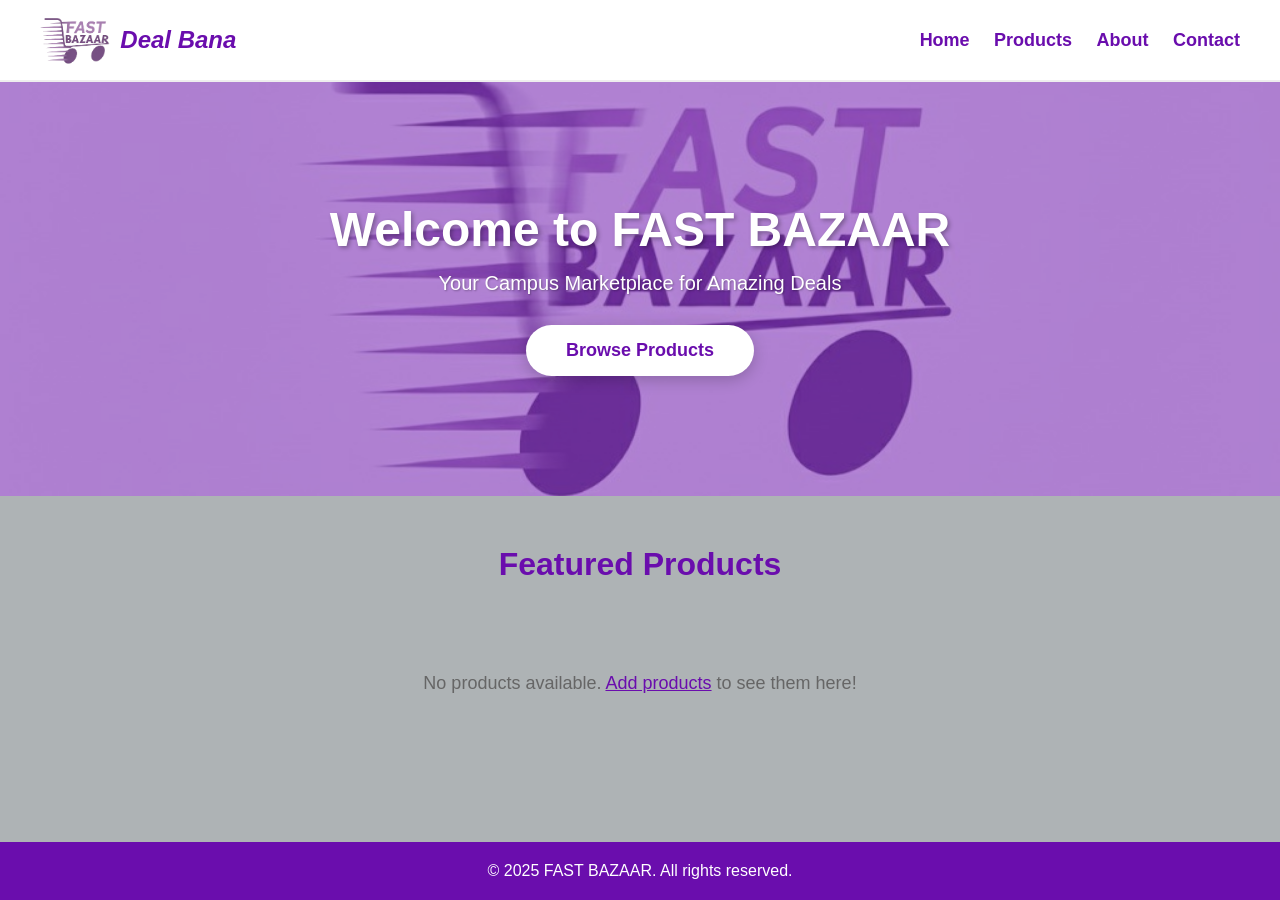
<file: index.html>
<!DOCTYPE html>
<html lang="en">
<head>
    <meta charset="UTF-8">
    <meta name="viewport" content="width=device-width, initial-scale=1.0">
    <title>Home - FAST BAZAAR</title>
    <link rel="stylesheet" href="./index.css">
    <link rel="icon" type="image/png" href="logo.png" />
</head>

  <body>
    <!-- Navigation / Header -->
    <header>
      <div class="logo-wrapper">
        <img src="logo.png" alt="Fast Bazaar Logo" class="logo" />
        <span class="tagline">Deal Bana</span>
      </div>
      <nav>
        <a href="index.html">Home</a>
        <a href="products.html">Products</a>
        <a href="about.html">About</a>
        <a href="contact.html">Contact</a>
      </nav>
    </header>

    <!-- Hero Section -->
    <div class="hero">
      <div class="hero-content">
        <h2>Welcome to FAST BAZAAR</h2>
        <p>Your Campus Marketplace for Amazing Deals</p>
        <a href="products.html" class="hero-btn">Browse Products</a>
      </div>
    </div>

    <!-- Featured Products -->
    <div class="featured">
      <h2>Featured Products</h2>

      <div class="product-container" id="featuredProducts">
        <!-- Products will be loaded from localStorage -->
      </div>
    </div>

<footer>
    <p>&copy; 2025 FAST BAZAAR. All rights reserved.</p>
</footer>

<script>
    // Load featured products from localStorage on page load
    document.addEventListener('DOMContentLoaded', function() {
        loadFeaturedProducts();
    });

    function loadFeaturedProducts() {
        var container = document.getElementById('featuredProducts');
        var products = JSON.parse(localStorage.getItem('fastBazaarProducts')) || [];

        if (products.length === 0) {
            container.innerHTML = '<p class="no-products">No products available. <a href="products.html" style="color: #6a0dad;">Add products</a> to see them here!</p>';
            return;
        }

        // Show up to 6 featured products
        var featuredCount = Math.min(products.length, 6);
        var html = '';

        for (var i = 0; i < featuredCount; i++) {
            var product = products[i];
            html += '<div class="product-card">';
            html += '<img src="' + product.image + '" alt="' + product.name + '" />';
            html += '<h3>' + product.name + '</h3>';
            html += '<p>Rs ' + product.price + '</p>';
            html += '<button>Add to Cart</button>';
            html += '</div>';
        }

        container.innerHTML = html;
    }
</script>

</body>
</html>
</file>
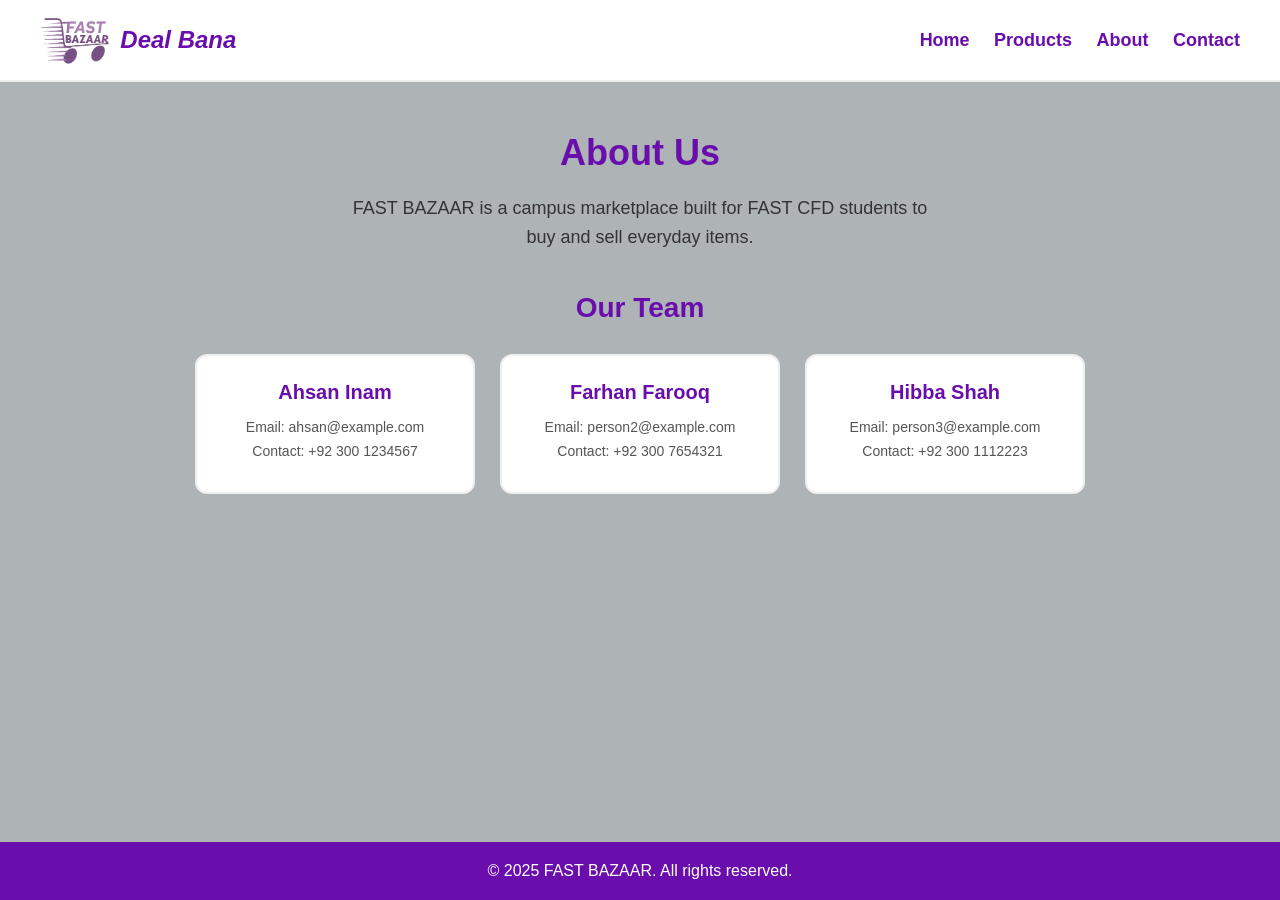
<file: about.html>
<!DOCTYPE html>
<html lang="en">
<head>
    <meta charset="UTF-8">
    <meta name="viewport" content="width=device-width, initial-scale=1.0">
    <title>About - FAST BAZAAR</title>
    <link rel="stylesheet" href="./index.css">
    <link rel="icon" type="image/png" href="logo.png" />
</head>
<body>

<header>
    <div class="logo-wrapper">
        <img src="logo.png" alt="Fast Bazaar Logo" class="logo" />
        <span class="tagline">Deal Bana</span>
    </div>
    <nav>
        <a href="index.html">Home</a>
        <a href="products.html">Products</a>
        <a href="about.html">About</a>
        <a href="contact.html">Contact</a>
    </nav>
</header>

<section class="about-section">
    <h1>About Us</h1>
    <p>FAST BAZAAR is a campus marketplace built for FAST CFD students to buy and sell everyday items.</p>

    <h2>Our Team</h2>

    <div class="team-container">

        <div class="team-card">
            <h3>Ahsan Inam</h3>
           
            <p>Email: ahsan@example.com</p>
            <p>Contact: +92 300 1234567</p>
        </div>

        <div class="team-card">
            <h3>Farhan Farooq</h3>
           
            <p>Email: person2@example.com</p>
            <p>Contact: +92 300 7654321</p>
        </div>

        <div class="team-card">
            <h3>Hibba Shah</h3>
           
            <p>Email: person3@example.com</p>
            <p>Contact: +92 300 1112223</p>
        </div>

    </div>
</section>

<footer>
    <p>&copy; 2025 FAST BAZAAR. All rights reserved.</p>
</footer>

</body>
</html>
</file>
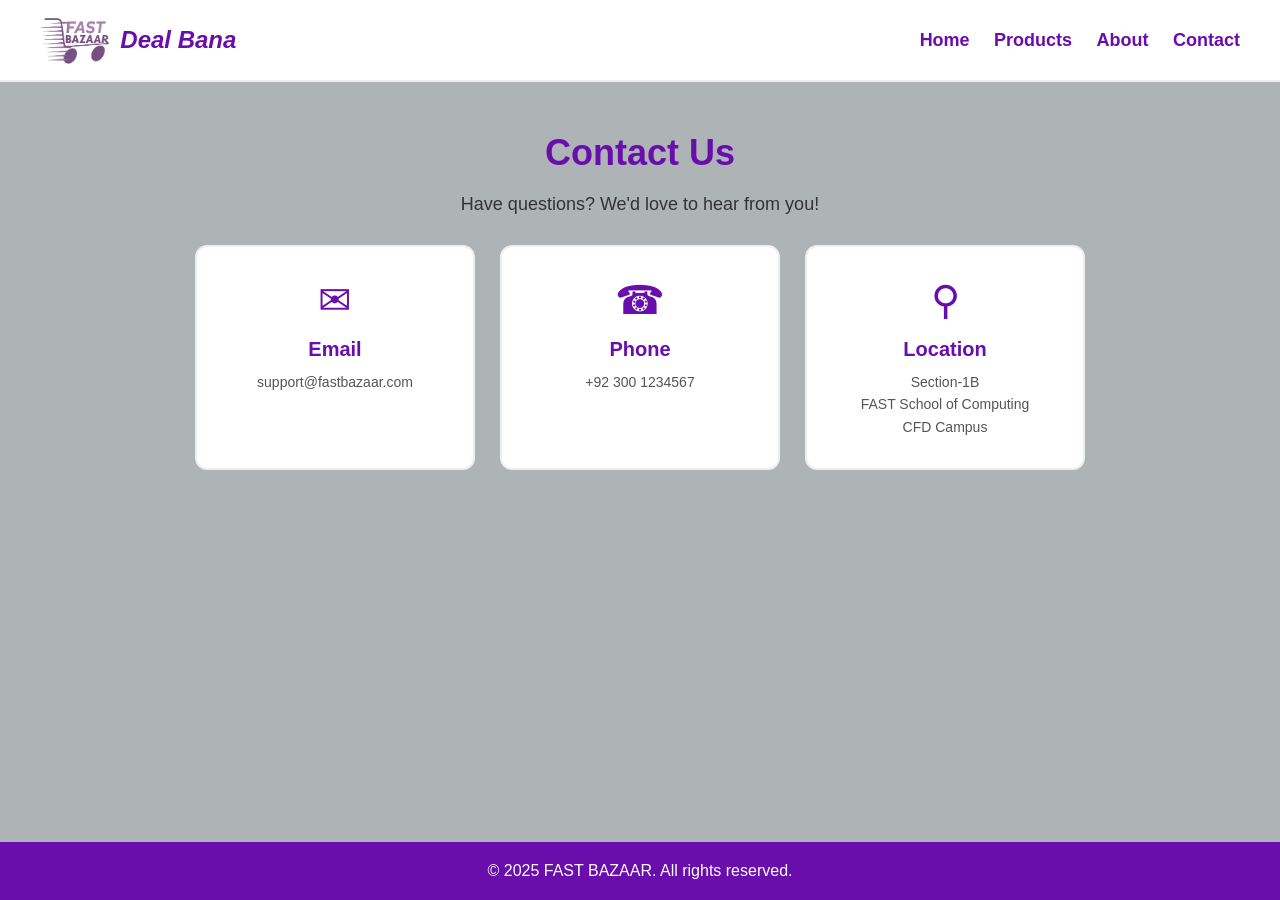
<file: contact.html>
<!DOCTYPE html>
<html lang="en">
<head>
    <meta charset="UTF-8">
    <meta name="viewport" content="width=device-width, initial-scale=1.0">
    <title>Contact - FAST BAZAAR</title>
    <link rel="stylesheet" href="./index.css">
    <link rel="icon" type="image/png" href="logo.png" />
</head>
<body>

<header>
    <div class="logo-wrapper">
        <img src="logo.png" alt="Fast Bazaar Logo" class="logo" />
        <span class="tagline">Deal Bana</span>
    </div>
    <nav>
        <a href="index.html">Home</a>
        <a href="products.html">Products</a>
        <a href="about.html">About</a>
        <a href="contact.html">Contact</a>
    </nav>
</header>

<section class="page-content">
    <h1>Contact Us</h1>
    <p>Have questions? We'd love to hear from you!</p>

    <div class="contact-container">
        <div class="contact-card">
            <div class="contact-icon">&#9993;</div>
            <h3>Email</h3>
            <p>support@fastbazaar.com</p>
        </div>

        <div class="contact-card">
            <div class="contact-icon">&#9742;</div>
            <h3>Phone</h3>
            <p>+92 300 1234567</p>
        </div>

        <div class="contact-card">
            <div class="contact-icon">&#9906;</div>
            <h3>Location</h3>
            <p>Section-1B<br>FAST School of Computing<br>CFD Campus</p>
        </div>
    </div>
</section>

<footer>
    <p>&copy; 2025 FAST BAZAAR. All rights reserved.</p>
</footer>

</body>
</html>
</file>
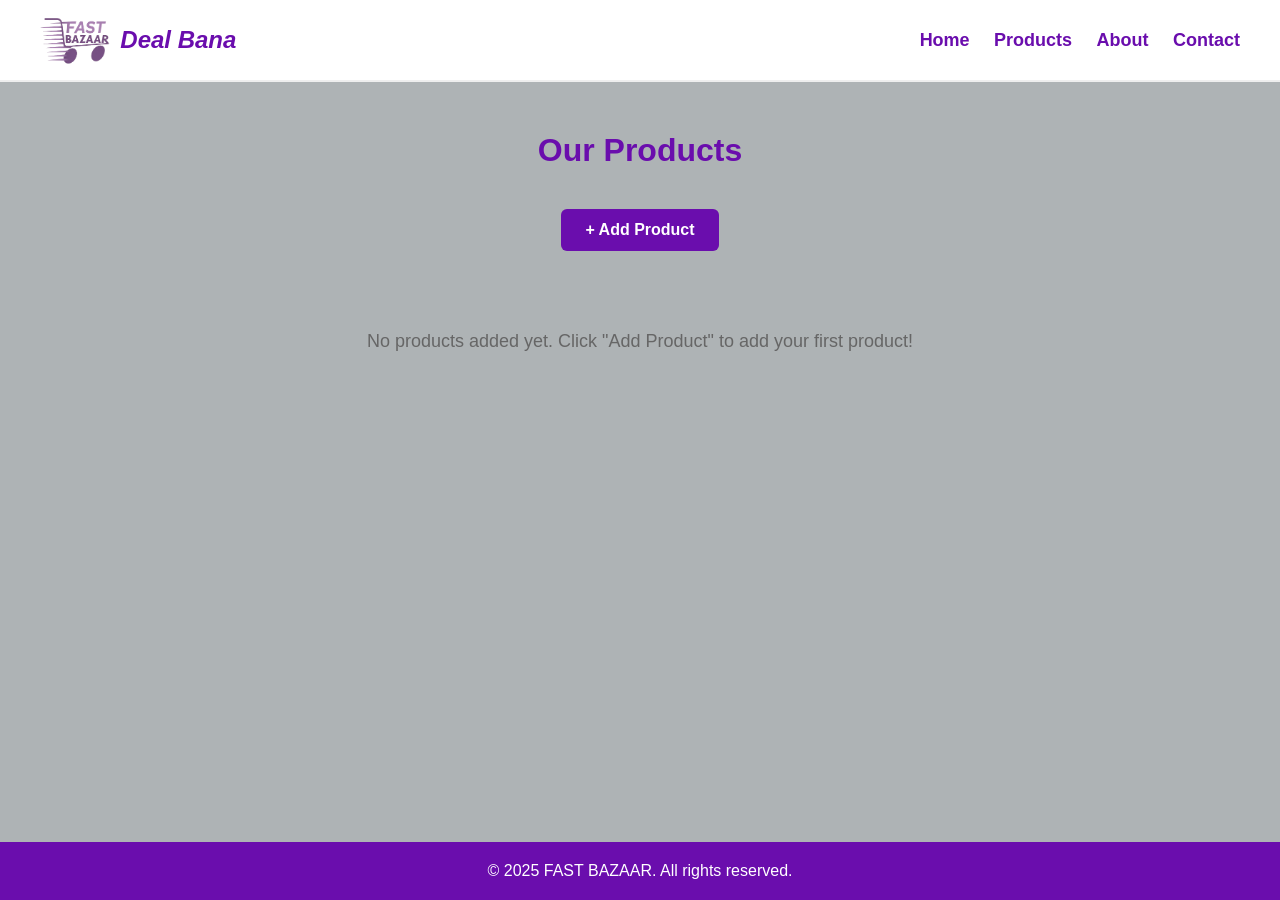
<file: products.html>
<!DOCTYPE html>
<html lang="en">
<head>
    <meta charset="UTF-8">
    <meta name="viewport" content="width=device-width, initial-scale=1.0">
    <title>Products - FAST BAZAAR</title>
    <link rel="stylesheet" href="./index.css">
    <link rel="icon" type="image/png" href="logo.png" />
</head>
<body>

<header>
    <div class="logo-wrapper">
        <img src="logo.png" alt="Fast Bazaar Logo" class="logo" />
        <span class="tagline">Deal Bana</span>
    </div>
    <nav>
        <a href="index.html">Home</a>
        <a href="products.html">Products</a>
        <a href="about.html">About</a>
        <a href="contact.html">Contact</a>
    </nav>
</header>

<section class="featured">
    <h2>Our Products</h2>
    <button class="add-product-btn" onclick="openModal()">+ Add Product</button>

    <div class="product-container" id="productContainer">
        <!-- Products will be loaded here from localStorage -->
    </div>
</section>

<!-- Modal for adding product -->
<div id="productModal" class="modal">
    <div class="modal-content">
        <span class="close-btn" onclick="closeModal()">&times;</span>
        <h2>Add New Product</h2>
        <form id="productForm" onsubmit="addProduct(event)">
            <div class="form-group">
                <label for="productName">Product Name</label>
                <input type="text" id="productName" required />
            </div>
            <div class="form-group">
                <label for="productPrice">Price (Rs)</label>
                <input type="number" id="productPrice" required min="0" />
            </div>
            <div class="form-group">
                <label for="productImage">Product Image</label>
                <input type="file" id="productImage" accept="image/*" required />
            </div>
            <!-- <div class="form-group">
                <img id="imagePreview" class="image-preview" />
            </div> -->
            <button type="submit" class="submit-btn">Add Product</button>
        </form>
    </div>
</div>

<footer>
    <p>&copy; 2025 FAST BAZAAR. All rights reserved.</p>
</footer>

<script>
    // Load products from localStorage on page load
    document.addEventListener('DOMContentLoaded', function() {
        loadProducts();
    });

    // Image preview
    document.getElementById('productImage').addEventListener('change', function(e) {
        var file = e.target.files[0];
        if (file) {
            var reader = new FileReader();
            reader.onload = function(event) {
                var preview = document.getElementById('imagePreview');
                preview.src = event.target.result;
                preview.style.display = 'block';
            };
            reader.readAsDataURL(file);
        }
    });

    function openModal() {
        document.getElementById('productModal').style.display = 'block';
    }

    function closeModal() {
        document.getElementById('productModal').style.display = 'none';
        document.getElementById('productForm').reset();
        document.getElementById('imagePreview').style.display = 'none';
    }

    // Close modal when clicking outside
    window.onclick = function(event) {
        var modal = document.getElementById('productModal');
        if (event.target == modal) {
            closeModal();
        }
    };

    function addProduct(event) {
        event.preventDefault();

        var name = document.getElementById('productName').value;
        var price = document.getElementById('productPrice').value;
        var imageFile = document.getElementById('productImage').files[0];

        var reader = new FileReader();
        reader.onload = function(e) {
            var imageData = e.target.result;

            // Get existing products from localStorage
            var products = JSON.parse(localStorage.getItem('fastBazaarProducts')) || [];

            // Add new product
            var newProduct = {
                id: Date.now(),
                name: name,
                price: price,
                image: imageData
            };

            products.push(newProduct);

            // Save to localStorage
            localStorage.setItem('fastBazaarProducts', JSON.stringify(products));

            // Reload products
            loadProducts();

            // Close modal
            closeModal();
        };

        reader.readAsDataURL(imageFile);
    }

    function loadProducts() {
        var container = document.getElementById('productContainer');
        var products = JSON.parse(localStorage.getItem('fastBazaarProducts')) || [];

        if (products.length === 0) {
            container.innerHTML = '<p class="no-products">No products added yet. Click "Add Product" to add your first product!</p>';
            return;
        }

        var html = '';
        for (var i = 0; i < products.length; i++) {
            var product = products[i];
            html += '<div class="product-card">';
            html += '<button class="delete-btn" onclick="deleteProduct(' + product.id + ')">&times;</button>';
            html += '<img src="' + product.image + '" alt="' + product.name + '" />';
            html += '<h3>' + product.name + '</h3>';
            html += '<p>Rs ' + product.price + '</p>';
            html += '<button>Add to Cart</button>';
            html += '</div>';
        }

        container.innerHTML = html;
    }

    function deleteProduct(id) {
        if (confirm('Are you sure you want to delete this product?')) {
            var products = JSON.parse(localStorage.getItem('fastBazaarProducts')) || [];
            products = products.filter(function(product) {
                return product.id !== id;
            });
            localStorage.setItem('fastBazaarProducts', JSON.stringify(products));
            loadProducts();
        }
    }
</script>

</body>
</html>
</file>
<file: index.css>
/* ================================
   GLOBAL STYLES
================================ */
* {
    margin: 0;
    padding: 0;
    box-sizing: border-box;
}

body {
    font-family: Arial, sans-serif;
    background: rgb(174, 179, 181);
    color: #5a189a;
    min-height: 100vh;
    display: flex;
    flex-direction: column;
}

/* Main content wrapper to push footer down */
main, section, .featured, .about-section, .page-content {
    flex: 1;
}

footer {
    margin-top: auto;
}

/* ================================
   TOP NOTIFICATION BAR
================================ */
.top-box {
    background: #8a2e8b; /* Purple */
    color: white;
    text-align: center;
    padding: 8px 0;
    font-size: 14px;
    letter-spacing: 1px;
}

/* ================================
   HEADER
================================ */
header {
    display: flex;
    justify-content: space-between;
    align-items: center;
    padding: 15px 40px;
    background: #fff;
    border-bottom: 2px solid #eeeeee;
}

.logo {
    height: 50px;
    width: auto;
}

.logo-wrapper {
    display: flex;
    align-items: center;
    gap: 10px;
}

.tagline {
    font-size: 24px;
    font-weight: bold;
    color: #6a0dad;
    font-style: italic;
}

.logo-container {
    display: flex;
    align-items: center;
    gap: 10px;
}

.logo-container h1 {
    color: #6a0dad;
    font-size: 30px;
    font-weight: bold;
}
.logo-container {
    text-align: center;
    font-family: Arial, sans-serif; /* Use a web-safe font or replace with your custom font */
    line-height: 1;
    padding: 10px;
}

.logo-main-text {
    font-size: 3em; /* Adjust size as needed */
    font-weight:500 ;
    font-style: italic;
    text-transform: uppercase;
    /* Purple Gradient Fill */
    background: linear-gradient(90deg, #9900ff, #5a00a8);
    -webkit-background-clip: text;
    background-clip: text;
    color: transparent;
    /* Subtle Purple Outline/Shadow */
    text-shadow: 
        1px 1px 0 #330066,
        -1px -1px 0 #330066,
        1px -1px 0 #330066,
        -1px 1px 0 #330066;
}

.logo-tagline {
    font-size: 2em; /* Adjust size as needed */
    font-style: italic;
    font-weight: 300;
    color: #cc99ff; /* Light purple color */
    /* Light Outline */
    text-shadow: 
        1px 1px 0 #4d0080,
        -1px -1px 0 #4d0080;
    margin-top: 5px;
}
/* ================================
   NAVIGATION
================================ */
nav a {
    text-decoration: none;
    margin-left: 20px;
    color: #6a0dad;
    font-size: 18px;
    font-weight: bold;
    transition: 0.3s;
}

nav a:hover {
    color: #4b0485;
}

/* ================================
   HERO SECTION
================================ */
.hero {
    position: relative;
    text-align: center;
    color: white;
    padding: 120px 20px;
    overflow: hidden;
    min-height: 400px;
    display: flex;
    align-items: center;
    justify-content: center;
}

.hero::before {
    content: '';
    position: absolute;
    top: 0;
    left: 0;
    right: 0;
    bottom: 0;
    background-image: url('header.jpg');
    background-size: cover;
    background-position: center;
    background-repeat: no-repeat;
    z-index: 1;
}

.hero::after {
    content: '';
    position: absolute;
    top: 0;
    left: 0;
    right: 0;
    bottom: 0;
    background: rgba(106, 13, 173, 0.5);
    z-index: 2;
}

.hero-content {
    position: relative;
    z-index: 3;
}

.hero h2 {
    font-size: 48px;
    margin-bottom: 15px;
    text-shadow: 2px 2px 4px rgba(0, 0, 0, 0.3);
}

.hero p {
    font-size: 20px;
    margin-bottom: 30px;
    text-shadow: 1px 1px 2px rgba(0, 0, 0, 0.3);
}

.hero-btn {
    display: inline-block;
    background: white;
    color: #6a0dad;
    padding: 15px 40px;
    border-radius: 30px;
    text-decoration: none;
    font-size: 18px;
    font-weight: bold;
    transition: 0.3s;
    box-shadow: 0 4px 15px rgba(0, 0, 0, 0.2);
}

.hero-btn:hover {
    background: #f2e1ff;
    transform: translateY(-3px);
    box-shadow: 0 6px 20px rgba(0, 0, 0, 0.3);
}

.btn {
    background: white;
    color: #8a2e8b;
    padding: 12px 28px;
    border-radius: 6px;
    text-decoration: none;
    font-size: 18px;
    font-weight: bold;
    transition: 0.3s;
}

.btn:hover {
    background: #f2e1ff;
}

/* ================================
   FEATURED PRODUCTS
================================ */
.featured {
    text-align: center;
    padding: 50px 20px;
}

.featured h2 {
    font-size: 32px;
    color: #6a0dad;
    margin-bottom: 40px;
}

.product-container {
    display: flex;
    justify-content: center;
    gap: 25px;
    flex-wrap: wrap;
}

.product-card {
    width: 250px;
    background: white;
    border: 2px solid #eeeeee;
    border-radius: 12px;
    padding: 15px;
    text-align: center;
    transition: 0.3s;
}

.product-card img {
    width: 100%;
    border-radius: 10px;
}

.product-card h3 {
    margin-top: 10px;
    font-size: 20px;
    color: #6a0dad;
}

.product-card p {
    font-size: 18px;
    font-weight: bold;
}

.product-card button {
    background: #6a0dad;
    color: white;
    border: none;
    padding: 10px 20px;
    margin-top: 10px;
    border-radius: 6px;
    cursor: pointer;
    transition: 0.3s;
}

.product-card button:hover {
    background: #4b0485;
}

.product-card:hover {
    box-shadow: 0 0 12px rgba(0, 0, 0, 0.15);
}

/* ================================
   PAGE CONTENT (About, Contact)
================================ */
.page-content {
    text-align: center;
    padding: 50px 20px;
    min-height: calc(100vh - 200px);
}

.page-content h1 {
    font-size: 36px;
    color: #6a0dad;
    margin-bottom: 20px;
}

.page-content > p {
    font-size: 18px;
    color: #333;
    margin-bottom: 30px;
}

/* ================================
   CONTACT CARDS
================================ */
.contact-container {
    display: flex;
    justify-content: center;
    gap: 25px;
    flex-wrap: wrap;
    margin-top: 30px;
}

.contact-card {
    width: 280px;
    background: white;
    border: 2px solid #eeeeee;
    border-radius: 12px;
    padding: 30px 20px;
    text-align: center;
    transition: 0.3s;
}

.contact-card:hover {
    box-shadow: 0 0 12px rgba(0, 0, 0, 0.15);
    transform: translateY(-5px);
}

.contact-icon {
    font-size: 40px;
    color: #6a0dad;
    margin-bottom: 15px;
}

.contact-card h3 {
    font-size: 20px;
    color: #6a0dad;
    margin-bottom: 10px;
}

.contact-card p {
    font-size: 14px;
    color: #555;
    line-height: 1.6;
}

/* ================================
   ABOUT SECTION
================================ */
.about-section {
    text-align: center;
    padding: 50px 20px;
    min-height: calc(100vh - 200px);
}

.about-section h1 {
    font-size: 36px;
    color: #6a0dad;
    margin-bottom: 20px;
}

.about-section > p {
    font-size: 18px;
    color: #333;
    margin-bottom: 40px;
    max-width: 600px;
    margin-left: auto;
    margin-right: auto;
    line-height: 1.6;
}

.about-section h2 {
    font-size: 28px;
    color: #6a0dad;
    margin-bottom: 30px;
}

.team-container {
    display: flex;
    justify-content: center;
    gap: 25px;
    flex-wrap: wrap;
}

.team-card {
    width: 280px;
    background: white;
    border: 2px solid #eeeeee;
    border-radius: 12px;
    padding: 25px 20px;
    text-align: center;
    transition: 0.3s;
}

.team-card:hover {
    box-shadow: 0 0 12px rgba(0, 0, 0, 0.15);
    transform: translateY(-5px);
}

.team-card h3 {
    font-size: 20px;
    color: #6a0dad;
    margin-bottom: 15px;
}

.team-card p {
    font-size: 14px;
    color: #555;
    margin-bottom: 8px;
}

/* ================================
   ADD PRODUCT BUTTON
================================ */
.add-product-btn {
    background: #6a0dad;
    color: white;
    border: none;
    padding: 12px 24px;
    border-radius: 6px;
    font-size: 16px;
    font-weight: bold;
    cursor: pointer;
    margin-bottom: 30px;
    transition: 0.3s;
}

.add-product-btn:hover {
    background: #4b0485;
}

/* ================================
   MODAL
================================ */
.modal {
    display: none;
    position: fixed;
    z-index: 1000;
    left: 0;
    top: 0;
    width: 100%;
    height: 100%;
    background-color: rgba(0, 0, 0, 0.5);
}

.modal-content {
    background-color: white;
    margin: 5% auto;
    padding: 30px;
    border-radius: 12px;
    width: 90%;
    max-width: 500px;
    position: relative;
}

.modal-content h2 {
    color: #6a0dad;
    margin-bottom: 20px;
    text-align: center;
}

.close-btn {
    position: absolute;
    right: 15px;
    top: 10px;
    font-size: 28px;
    font-weight: bold;
    color: #aaa;
    cursor: pointer;
}

.close-btn:hover {
    color: #6a0dad;
}

/* ================================
   FORM STYLES
================================ */
.form-group {
    margin-bottom: 15px;
}

.form-group label {
    display: block;
    margin-bottom: 5px;
    font-weight: bold;
    color: #333;
}

.form-group input[type="text"],
.form-group input[type="number"] {
    width: 100%;
    padding: 10px;
    border: 2px solid #ddd;
    border-radius: 6px;
    font-size: 14px;
    box-sizing: border-box;
}

.form-group input[type="text"]:focus,
.form-group input[type="number"]:focus {
    border-color: #6a0dad;
    outline: none;
}

.form-group input[type="file"] {
    width: 100%;
    padding: 10px;
    border: 2px dashed #ddd;
    border-radius: 6px;
    cursor: pointer;
    box-sizing: border-box;
}

.image-preview {
    display: none;
    max-width: 100%;
    max-height: 200px;
    margin-top: 10px;
    border-radius: 6px;
}

.submit-btn {
    width: 100%;
    background: #6a0dad;
    color: white;
    border: none;
    padding: 12px;
    border-radius: 6px;
    font-size: 16px;
    font-weight: bold;
    cursor: pointer;
    transition: 0.3s;
}

.submit-btn:hover {
    background: #4b0485;
}

/* ================================
   PRODUCT CARD EXTRAS
================================ */
.product-card {
    position: relative;
}

.delete-btn {
    position: absolute;
    top: 10px;
    right: 10px;
    background: #ff4444;
    color: white;
    border: none;
    width: 25px;
    height: 25px;
    border-radius: 50%;
    font-size: 16px;
    cursor: pointer;
    display: flex;
    align-items: center;
    justify-content: center;
    padding: 0;
}

.delete-btn:hover {
    background: #cc0000;
}

.no-products {
    color: #666;
    font-size: 18px;
    padding: 50px;
}

/* ================================
   FOOTER
================================ */
footer {
    background: #6a0dad;
    color: white;
    text-align: center;
    padding: 20px;
    margin-top: auto;
}
</file>
